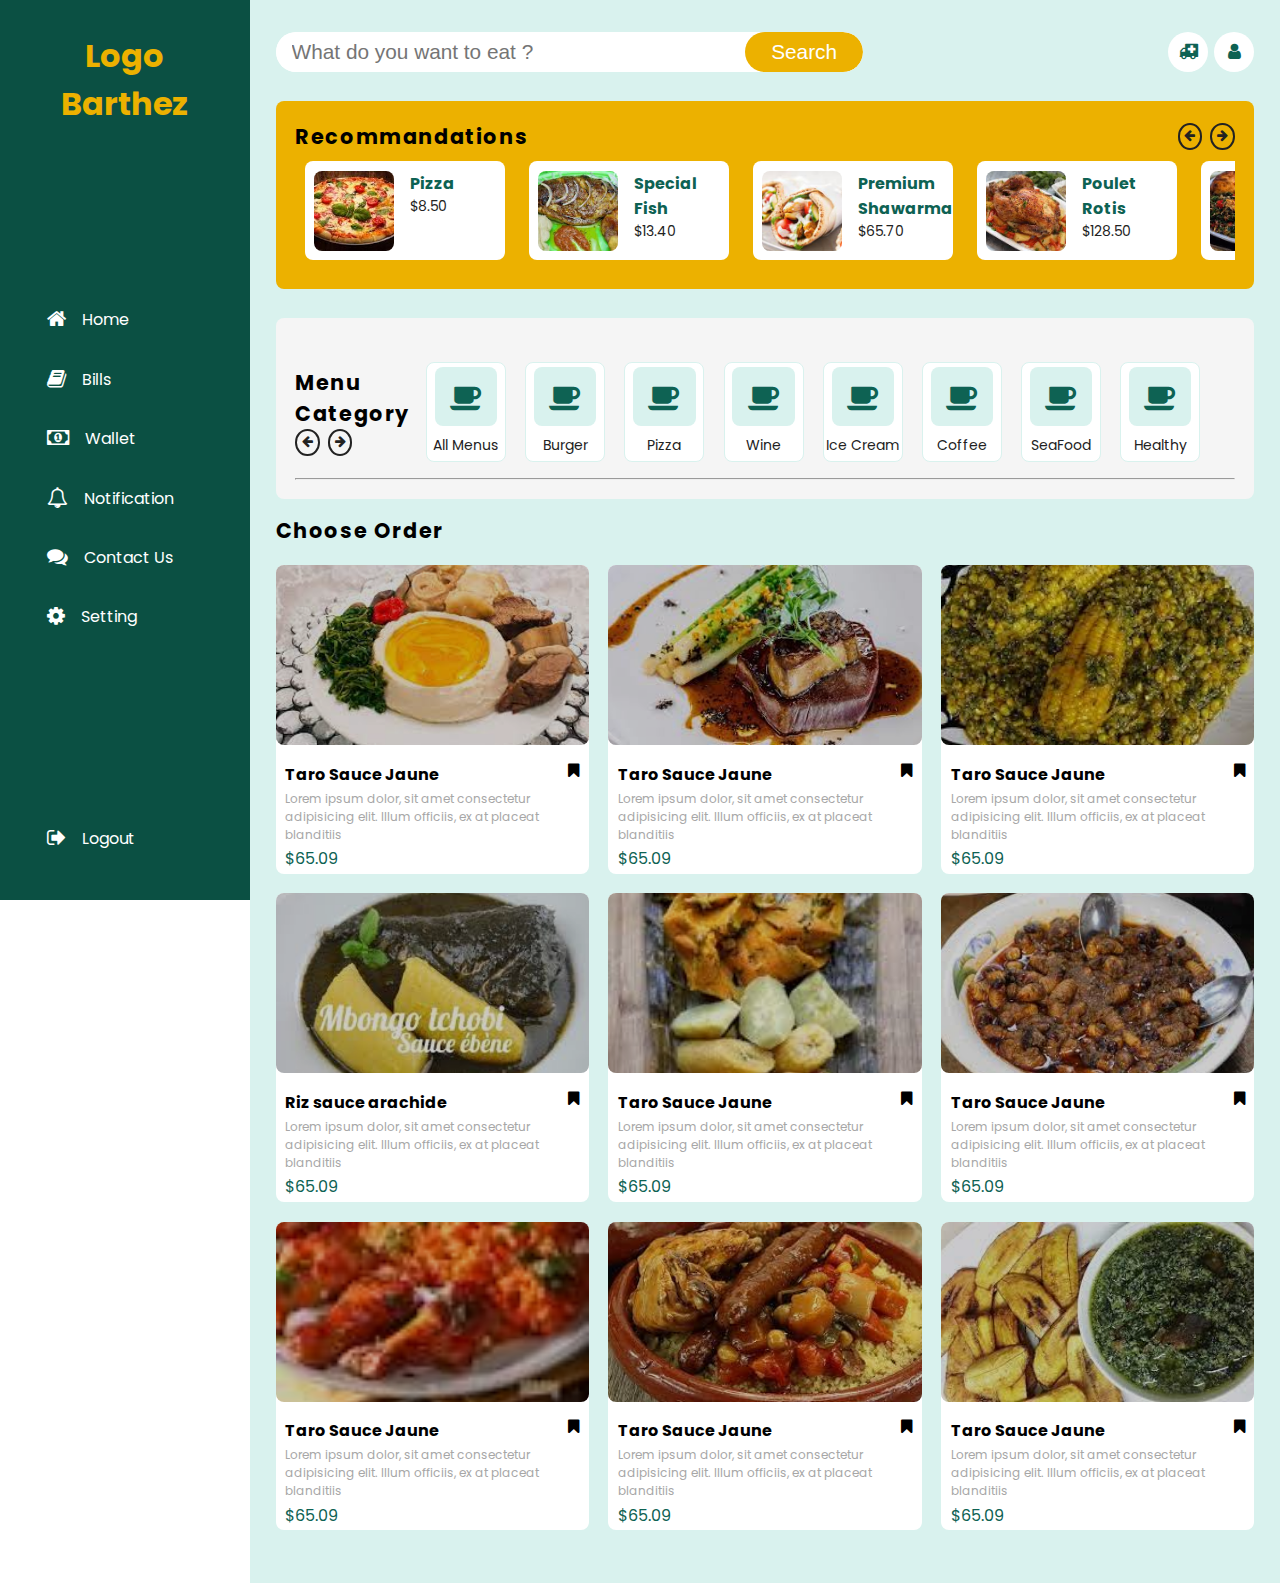
<file: index.htm>
<!DOCTYPE html>
<html lang="en">
    <head>
        <!-- Titre de la page -->
        <title>Food Website</title>
        
        <!-- MetaBalises -->
        <meta charset="UTF-8">
        <meta http-equiv="X-UA-Compatible" content="IE=7">
        <meta name="viewport" content="width=device-width, initial-scale=1.0">
        <meta name="description" content="Site pour commander des repas en ligne">
        <meta name="keywords" content="FoodTime, Restaurant, repas, commander, Barthez">
        <meta name="author" content="Kenwou Barthez, BarthezWeb">

        <!-- link CSS File -->
        <link rel="stylesheet" href="./style.css">

        <!-- Link SHORCUT ICON -->
        <link rel="shortcut icon" href="./img/icon.jpg" type="image/x-icon">

        <!-- Link AWESOME ICON -->
        <link rel="stylesheet" href="./font-awesome-4.7.0/css/font-awesome.css">

        <!-- Link JS FILE -->
        <script src="./script.js" defer></script>
    </head>
    <body>
        <!-- Sidebar -->
        <div class="sidebar" id="sideBar">
            <!-- Logo -->
            <h1 class="logo">Logo Barthez</h1>

            <!-- List of Menu -->
            <div class="siderbar-menu">
                <a href="#"><i class="fa fa-home"></i>Home</a>
                <a href="#"><i class="fa fa-book"></i>Bills</a>
                <a href="#"><i class="fa fa-money"></i>Wallet</a>
                <a href="#"><i class="fa fa-bell-o"></i>Notification</a>
                <a href="#"><i class="fa fa-comments"></i>Contact Us</a>
                <a href="#"><i class="fa fa-gear"></i>Setting</a>
            </div>
            
            <!-- Logout -->
            <div class="sidebar-logout">
                <a href="#"><i class="fa fa-sign-out"></i>Logout</a>
            </div>
        </div>
    
        
        <!-- Main -->
        <div class="main">
            <!-- main navbar -->
            <div class="main-navbar">
                <!-- Menu on mobile version -->
                <a href="#" class="menu-toggle" id="menuToggle"><i class="fa fa-bars"></i></a>
                <!-- Search Bar -->
                <div class="search-bar">
                    <input type="text" class="searchInput" id="searchInput" placeholder="What do you want to eat ?" minlength="3" maxlength="50" autocomplete="false">
                    <button class="searchBtn" id="searchBtn">Search</button>
                </div>

                <!-- Profile icon on left -->
                <div class="profile">
                    <a href="#" class="cart"><i class="fa fa-ambulance"></i></a>
                    <a href="#" class="user"><i class="fa fa-user"></i></a>
                </div>
            </div>

            <div class="main-highlight">
                <div class="main-header">
                    <h2 class="main-title">Recommandations</h2>
                    <div class="main-arrow">
                        <i class="fa fa-arrow-left previous"></i>
                        <i class="fa fa-arrow-right  next"></i>
                    </div>
                </div>

                <div class="highlight-wrapper">
                    <div class="highlight-card">
                        <img src="./img/pizza.jpg" class="highlight-img"></img>
                        <div class="highlight-desc">
                            <h4>Pizza</h4>
                            <p>$8.50</p>
                        </div>
                    </div>

                    <div class="highlight-card">
                        <img src="./img/fish.jpg" class="highlight-img"></img>
                        <div class="highlight-desc">
                            <h4>Special Fish</h4>
                            <p>$13.40</p>
                        </div>
                    </div>

                    <div class="highlight-card">
                        <img src="./img/shawarma.jpg" class="highlight-img"></img>
                        <div class="highlight-desc">
                            <h4>Premium Shawarma</h4>
                            <p>$65.70</p>
                        </div>
                    </div>

                    <div class="highlight-card">
                        <img src="./img/DG.jpg" class="highlight-img"></img>
                        <div class="highlight-desc">
                            <h4>Poulet Rotis</h4>
                            <p>$128.50</p>
                        </div>
                    </div>

                    <div class="highlight-card">
                        <img src="./img/rice.jpg" class="highlight-img"></img>
                        <div class="highlight-desc">
                            <h4>Nice Rice</h4>
                            <p>$18.50</p>
                        </div>
                    </div>
                    
                </div>
            </div>

            <!-- Main menu / order -->
            <div class="main-menus">
                <div class="main-filter">
                    <div>
                        <h2 class="main-title">Menu <br> Category</h2>
                        <div class="main-arrow">
                            <i class="fa fa-arrow-left"></i>
                            <i class="fa fa-arrow-right"></i>    
                        </div>
                    </div>    
                    
 
                    <div class="filter-wrapper">

                        <div class="filter-card">
                            <div class="filter-icon">
                                <i class="fa fa-coffee"></i>
                            </div>
                            <p>All Menus</p>
                        </div>

                        <div class="filter-card">
                            <div class="filter-icon">
                                <i class="fa fa-coffee"></i>
                            </div>
                            <p>Burger</p>
                        </div>

                        <div class="filter-card">
                            <div class="filter-icon">
                                <i class="fa fa-coffee"></i>
                            </div>
                            <p>Pizza</p>
                        </div>

                        <div class="filter-card">
                            <div class="filter-icon">
                                <i class="fa fa-coffee"></i>
                            </div>
                            <p>Wine</p>
                        </div>

                        <div class="filter-card">
                            <div class="filter-icon">
                                <i class="fa fa-coffee"></i>
                            </div>
                            <p>Ice Cream</p>
                        </div>


                        <div class="filter-card">
                            <div class="filter-icon">
                                <i class="fa fa-coffee"></i>
                            </div>
                            <p>Coffee</p>
                        </div>

                        <div class="filter-card">
                            <div class="filter-icon">
                                <i class="fa fa-coffee"></i>
                            </div>
                            <p>SeaFood</p>
                        </div>

                        <div class="filter-card">
                            <div class="filter-icon">
                                <i class="fa fa-coffee"></i>
                            </div>
                            <p>Healthy</p>
                        </div>
                    </div>
                </div>
                <hr class="divider">
            </div>


            <!-- List of foods -->
            <div class="main-details">
                <h2 class="main-title">Choose Order</h2>

                <div class="detail-wrapper">
                    <div class="detail-card">
                        <img src="./img/repas17.jpg" alt="Food" class="detail-img">
                        <div class="detail-desc">
                            <div class="detail-name">
                                <h4> Taro Sauce Jaune</h4>
                                <p class="detail-sub">Lorem ipsum dolor, sit amet consectetur adipisicing elit. Illum officiis, ex at placeat blanditiis </p>
                                <p class="detail-price">$65.09</p>
                            </div>
                            <i class="fa fa-bookmark detail-favorite"></i>
                        </div>
                    </div>

                    <div class="detail-card">
                        <img src="./img/repas1.jpg" alt="Food" class="detail-img">
                        <div class="detail-desc">
                            <div class="detail-name">
                                <h4> Taro Sauce Jaune</h4>
                                <p class="detail-sub">Lorem ipsum dolor, sit amet consectetur adipisicing elit. Illum officiis, ex at placeat blanditiis </p>
                                <p class="detail-price">$65.09</p>
                            </div>
                            <i class="fa fa-bookmark detail-favorite"></i>
                        </div>
                    </div>

                    <div class="detail-card">
                        <img src="./img/repas23.jpg" alt="Food" class="detail-img">
                        <div class="detail-desc">
                            <div class="detail-name">
                                <h4> Taro Sauce Jaune</h4>
                                <p class="detail-sub">Lorem ipsum dolor, sit amet consectetur adipisicing elit. Illum officiis, ex at placeat blanditiis </p>
                                <p class="detail-price">$65.09</p>
                            </div>
                            <i class="fa fa-bookmark detail-favorite"></i>
                        </div>
                    </div>

                    <div class="detail-card">
                        <img src="./img/repas24.jpg" alt="Food" class="detail-img">
                        <div class="detail-desc">
                            <div class="detail-name">
                                <h4> Riz sauce arachide</h4>
                                <p class="detail-sub">Lorem ipsum dolor, sit amet consectetur adipisicing elit. Illum officiis, ex at placeat blanditiis </p>
                                <p class="detail-price">$65.09</p>
                            </div>
                            <i class="fa fa-bookmark detail-favorite"></i>
                        </div>
                    </div>

                    <div class="detail-card">
                        <img src="./img/repas27.jpg" alt="Food" class="detail-img">
                        <div class="detail-desc">
                            <div class="detail-name">
                                <h4> Taro Sauce Jaune</h4>
                                <p class="detail-sub">Lorem ipsum dolor, sit amet consectetur adipisicing elit. Illum officiis, ex at placeat blanditiis </p>
                                <p class="detail-price">$65.09</p>
                            </div>
                            <i class="fa fa-bookmark detail-favorite"></i>
                        </div>
                    </div>

                    <div class="detail-card">
                        <img src="./img/repas28.jpg" alt="Food" class="detail-img">
                        <div class="detail-desc">
                            <div class="detail-name">
                                <h4> Taro Sauce Jaune</h4>
                                <p class="detail-sub">Lorem ipsum dolor, sit amet consectetur adipisicing elit. Illum officiis, ex at placeat blanditiis </p>
                                <p class="detail-price">$65.09</p>
                            </div>
                            <i class="fa fa-bookmark detail-favorite"></i>
                        </div>
                    </div>

                    <div class="detail-card">
                        <img src="./img/repas5.jpg" alt="Food" class="detail-img">
                        <div class="detail-desc">
                            <div class="detail-name">
                                <h4> Taro Sauce Jaune</h4>
                                <p class="detail-sub">Lorem ipsum dolor, sit amet consectetur adipisicing elit. Illum officiis, ex at placeat blanditiis </p>
                                <p class="detail-price">$65.09</p>
                            </div>
                            <i class="fa fa-bookmark detail-favorite"></i>
                        </div>
                    </div>

                    <div class="detail-card">
                        <img src="./img/repas8.jpg" alt="Food" class="detail-img">
                        <div class="detail-desc">
                            <div class="detail-name">
                                <h4> Taro Sauce Jaune</h4>
                                <p class="detail-sub">Lorem ipsum dolor, sit amet consectetur adipisicing elit. Illum officiis, ex at placeat blanditiis </p>
                                <p class="detail-price">$65.09</p>
                            </div>
                            <i class="fa fa-bookmark detail-favorite"></i>
                        </div>
                    </div>

                    <div class="detail-card">
                        <img src="./img/repas9.jpg" alt="Food" class="detail-img">
                        <div class="detail-desc">
                            <div class="detail-name">
                                <h4> Taro Sauce Jaune</h4>
                                <p class="detail-sub">Lorem ipsum dolor, sit amet consectetur adipisicing elit. Illum officiis, ex at placeat blanditiis </p>
                                <p class="detail-price">$65.09</p>
                            </div>
                            <i class="fa fa-bookmark detail-favorite"></i>
                        </div>
                    </div>

                </div>
            </div>
        </div>
    </body>
</html>
</file>
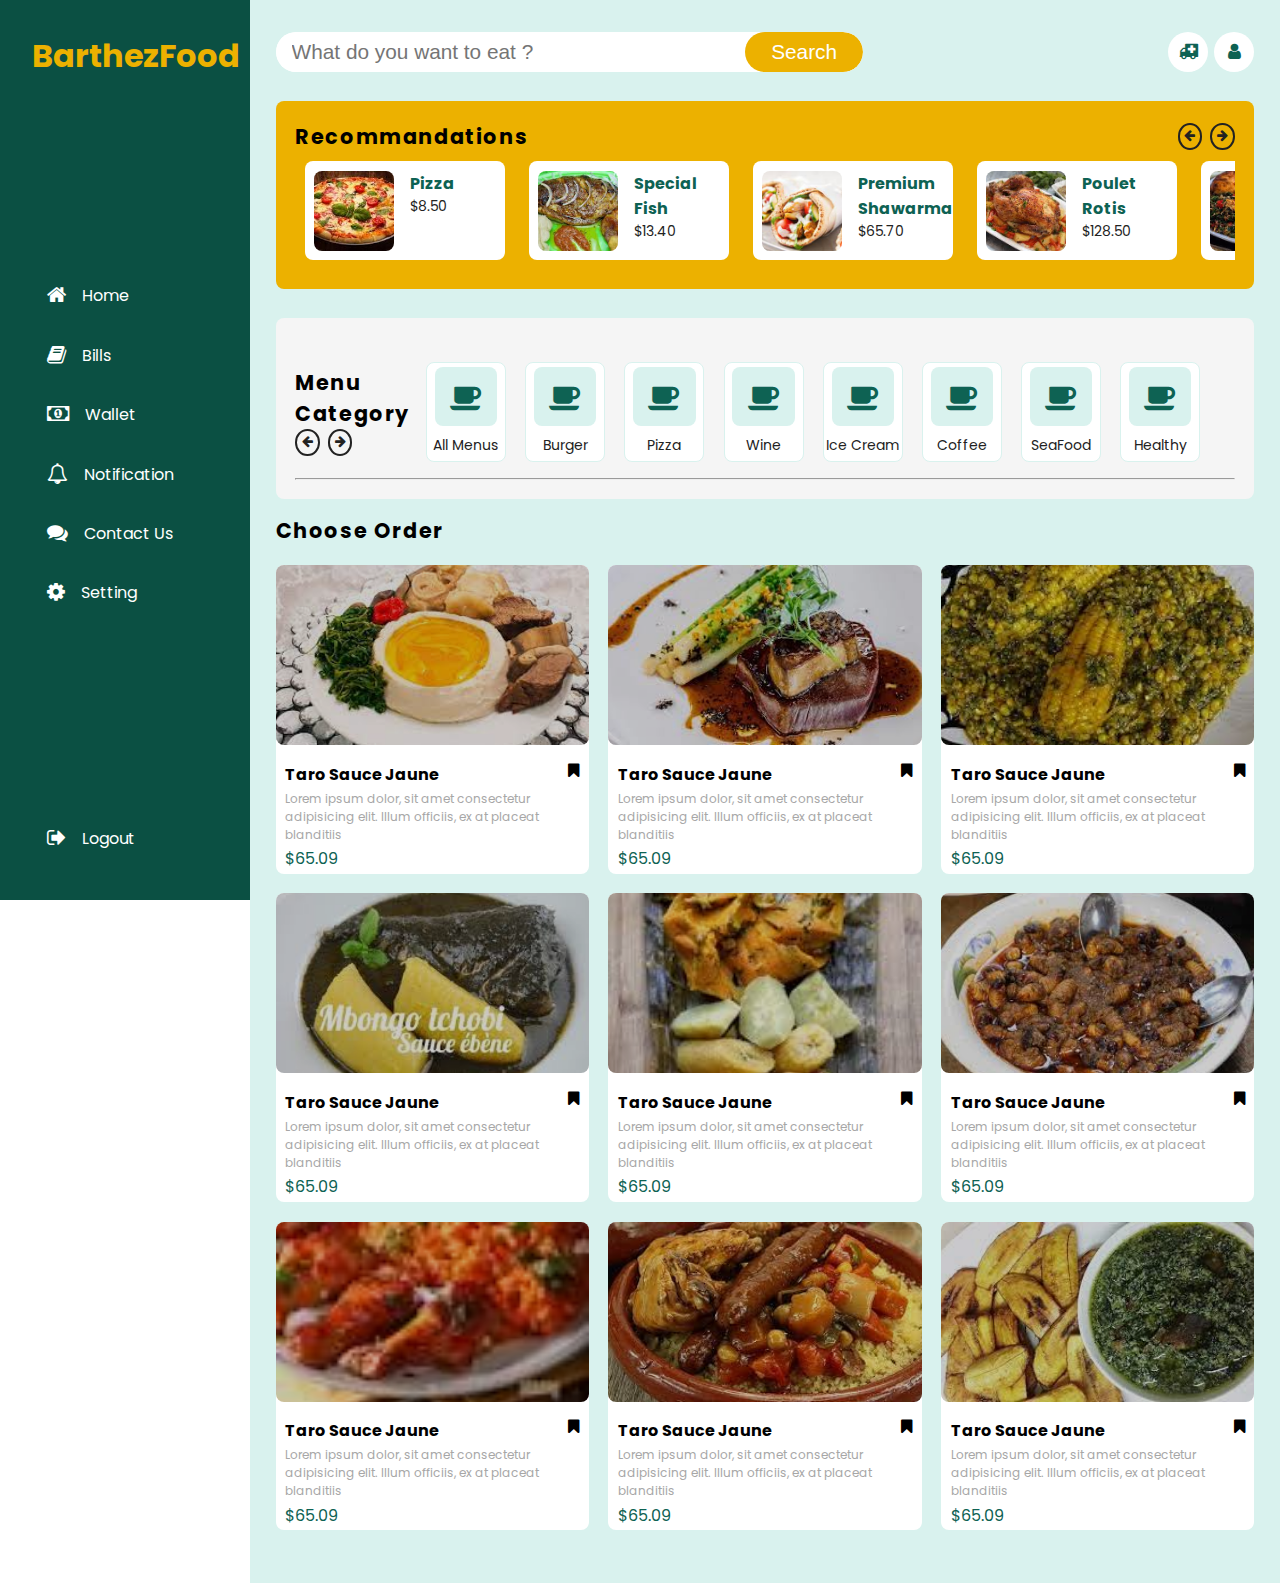
<file: Responsible Food Website/index.htm>
<!DOCTYPE html>
<html lang="en">
    <head>
        <!-- Titre de la page -->
        <title>Food Website</title>
        
        <!-- MetaBalises -->
        <meta charset="UTF-8">
        <meta http-equiv="X-UA-Compatible" content="IE=7">
        <meta name="viewport" content="width=device-width, initial-scale=1.0">
        <meta name="description" content="Site pour commander des repas en ligne">
        <meta name="keywords" content="FoodTime, Restaurant, repas, commander, Barthez">
        <meta name="author" content="Kenwou Barthez, BarthezWeb">

        <!-- link CSS File -->
        <link rel="stylesheet" href="./style.css">

        <!-- Link SHORCUT ICON -->
        <link rel="shortcut icon" href="./img/icon.jpg" type="image/x-icon">

        <!-- Link AWESOME ICON -->
        <link rel="stylesheet" href="./font-awesome-4.7.0/css/font-awesome.css">

        <!-- Link JS FILE -->
        <script src="./script.js" defer></script>
    </head>
    <body>
        <!-- Sidebar -->
        <div class="sidebar" id="sideBar">
            <!-- Logo -->
            <h1 class="logo">BarthezFood</h1>

            <!-- List of Menu -->
            <div class="siderbar-menu">
                <a href="#"><i class="fa fa-home"></i>Home</a>
                <a href="#"><i class="fa fa-book"></i>Bills</a>
                <a href="#"><i class="fa fa-money"></i>Wallet</a>
                <a href="#"><i class="fa fa-bell-o"></i>Notification</a>
                <a href="#"><i class="fa fa-comments"></i>Contact Us</a>
                <a href="#"><i class="fa fa-gear"></i>Setting</a>
            </div>
            
            <!-- Logout -->
            <div class="sidebar-logout">
                <a href="#"><i class="fa fa-sign-out"></i>Logout</a>
            </div>
        </div>
    
        
        <!-- Main -->
        <div class="main">
            <!-- main navbar -->
            <div class="main-navbar">
                <!-- Menu on mobile version -->
                <a href="#" class="menu-toggle" id="menuToggle"><i class="fa fa-bars"></i></a>
                <!-- Search Bar -->
                <div class="search-bar">
                    <input type="text" class="searchInput" id="searchInput" placeholder="What do you want to eat ?" minlength="3" maxlength="50" autocomplete="false">
                    <button class="searchBtn" id="searchBtn">Search</button>
                </div>

                <!-- Profile icon on left -->
                <div class="profile">
                    <a href="#" class="cart"><i class="fa fa-ambulance"></i></a>
                    <a href="#" class="user"><i class="fa fa-user"></i></a>
                </div>
            </div>

            <div class="main-highlight">
                <div class="main-header">
                    <h2 class="main-title">Recommandations</h2>
                    <div class="main-arrow">
                        <i class="fa fa-arrow-left previous"></i>
                        <i class="fa fa-arrow-right  next"></i>
                    </div>
                </div>

                <div class="highlight-wrapper">
                    <div class="highlight-card">
                        <img src="./img/pizza.jpg" class="highlight-img"></img>
                        <div class="highlight-desc">
                            <h4>Pizza</h4>
                            <p>$8.50</p>
                        </div>
                    </div>

                    <div class="highlight-card">
                        <img src="./img/fish.jpg" class="highlight-img"></img>
                        <div class="highlight-desc">
                            <h4>Special Fish</h4>
                            <p>$13.40</p>
                        </div>
                    </div>

                    <div class="highlight-card">
                        <img src="./img/shawarma.jpg" class="highlight-img"></img>
                        <div class="highlight-desc">
                            <h4>Premium Shawarma</h4>
                            <p>$65.70</p>
                        </div>
                    </div>

                    <div class="highlight-card">
                        <img src="./img/DG.jpg" class="highlight-img"></img>
                        <div class="highlight-desc">
                            <h4>Poulet Rotis</h4>
                            <p>$128.50</p>
                        </div>
                    </div>

                    <div class="highlight-card">
                        <img src="./img/rice.jpg" class="highlight-img"></img>
                        <div class="highlight-desc">
                            <h4>Nice Rice</h4>
                            <p>$18.50</p>
                        </div>
                    </div>
                    
                </div>
            </div>

            <!-- Main menu / order -->
            <div class="main-menus">
                <div class="main-filter">
                    <div>
                        <h2 class="main-title">Menu <br> Category</h2>
                        <div class="main-arrow">
                            <i class="fa fa-arrow-left"></i>
                            <i class="fa fa-arrow-right"></i>    
                        </div>
                    </div>    
                    
 
                    <div class="filter-wrapper">
 
                        <div class="filter-card">
                            <div class="filter-icon">
                                <i class="fa fa-coffee"></i>
                            </div>
                            <p>All Menus</p>
                        </div>

                        <div class="filter-card">
                            <div class="filter-icon">
                                <i class="fa fa-coffee"></i>
                            </div>
                            <p>Burger</p>
                        </div>

                        <div class="filter-card">
                            <div class="filter-icon">
                                <i class="fa fa-coffee"></i>
                            </div>
                            <p>Pizza</p>
                        </div>

                        <div class="filter-card">
                            <div class="filter-icon">
                                <i class="fa fa-coffee"></i>
                            </div>
                            <p>Wine</p>
                        </div>

                        <div class="filter-card">
                            <div class="filter-icon">
                                <i class="fa fa-coffee"></i>
                            </div>
                            <p>Ice Cream</p>
                        </div>


                        <div class="filter-card">
                            <div class="filter-icon">
                                <i class="fa fa-coffee"></i>
                            </div>
                            <p>Coffee</p>
                        </div>

                        <div class="filter-card">
                            <div class="filter-icon">
                                <i class="fa fa-coffee"></i>
                            </div>
                            <p>SeaFood</p>
                        </div>

                        <div class="filter-card">
                            <div class="filter-icon">
                                <i class="fa fa-coffee"></i>
                            </div>
                            <p>Healthy</p>
                        </div>
                    </div>
                </div>
                <hr class="divider">
            </div>


            <!-- List of foods -->
            <div class="main-details">
                <h2 class="main-title">Choose Order</h2>

                <div class="detail-wrapper">
                    <div class="detail-card">
                        <img src="./img/repas17.jpg" alt="Food" class="detail-img">
                        <div class="detail-desc">
                            <div class="detail-name">
                                <h4> Taro Sauce Jaune</h4>
                                <p class="detail-sub">Lorem ipsum dolor, sit amet consectetur adipisicing elit. Illum officiis, ex at placeat blanditiis </p>
                                <p class="detail-price">$65.09</p>
                            </div>
                            <i class="fa fa-bookmark detail-favorite"></i>
                        </div>
                    </div>

                    <div class="detail-card">
                        <img src="./img/repas1.jpg" alt="Food" class="detail-img">
                        <div class="detail-desc">
                            <div class="detail-name">
                                <h4> Taro Sauce Jaune</h4>
                                <p class="detail-sub">Lorem ipsum dolor, sit amet consectetur adipisicing elit. Illum officiis, ex at placeat blanditiis </p>
                                <p class="detail-price">$65.09</p>
                            </div>
                            <i class="fa fa-bookmark detail-favorite"></i>
                        </div>
                    </div>

                    <div class="detail-card">
                        <img src="./img/repas23.jpg" alt="Food" class="detail-img">
                        <div class="detail-desc">
                            <div class="detail-name">
                                <h4> Taro Sauce Jaune</h4>
                                <p class="detail-sub">Lorem ipsum dolor, sit amet consectetur adipisicing elit. Illum officiis, ex at placeat blanditiis </p>
                                <p class="detail-price">$65.09</p>
                            </div>
                            <i class="fa fa-bookmark detail-favorite"></i>
                        </div>
                    </div>

                    <div class="detail-card">
                        <img src="./img/repas24.jpg" alt="Food" class="detail-img">
                        <div class="detail-desc">
                            <div class="detail-name">
                                <h4> Taro Sauce Jaune</h4>
                                <p class="detail-sub">Lorem ipsum dolor, sit amet consectetur adipisicing elit. Illum officiis, ex at placeat blanditiis </p>
                                <p class="detail-price">$65.09</p>
                            </div>
                            <i class="fa fa-bookmark detail-favorite"></i>
                        </div>
                    </div>

                    <div class="detail-card">
                        <img src="./img/repas27.jpg" alt="Food" class="detail-img">
                        <div class="detail-desc">
                            <div class="detail-name">
                                <h4> Taro Sauce Jaune</h4>
                                <p class="detail-sub">Lorem ipsum dolor, sit amet consectetur adipisicing elit. Illum officiis, ex at placeat blanditiis </p>
                                <p class="detail-price">$65.09</p>
                            </div>
                            <i class="fa fa-bookmark detail-favorite"></i>
                        </div>
                    </div>

                    <div class="detail-card">
                        <img src="./img/repas28.jpg" alt="Food" class="detail-img">
                        <div class="detail-desc">
                            <div class="detail-name">
                                <h4> Taro Sauce Jaune</h4>
                                <p class="detail-sub">Lorem ipsum dolor, sit amet consectetur adipisicing elit. Illum officiis, ex at placeat blanditiis </p>
                                <p class="detail-price">$65.09</p>
                            </div>
                            <i class="fa fa-bookmark detail-favorite"></i>
                        </div>
                    </div>

                    <div class="detail-card">
                        <img src="./img/repas5.jpg" alt="Food" class="detail-img">
                        <div class="detail-desc">
                            <div class="detail-name">
                                <h4> Taro Sauce Jaune</h4>
                                <p class="detail-sub">Lorem ipsum dolor, sit amet consectetur adipisicing elit. Illum officiis, ex at placeat blanditiis </p>
                                <p class="detail-price">$65.09</p>
                            </div>
                            <i class="fa fa-bookmark detail-favorite"></i>
                        </div>
                    </div>

                    <div class="detail-card">
                        <img src="./img/repas8.jpg" alt="Food" class="detail-img">
                        <div class="detail-desc">
                            <div class="detail-name">
                                <h4> Taro Sauce Jaune</h4>
                                <p class="detail-sub">Lorem ipsum dolor, sit amet consectetur adipisicing elit. Illum officiis, ex at placeat blanditiis </p>
                                <p class="detail-price">$65.09</p>
                            </div>
                            <i class="fa fa-bookmark detail-favorite"></i>
                        </div>
                    </div>

                    <div class="detail-card">
                        <img src="./img/repas9.jpg" alt="Food" class="detail-img">
                        <div class="detail-desc">
                            <div class="detail-name">
                                <h4> Taro Sauce Jaune</h4>
                                <p class="detail-sub">Lorem ipsum dolor, sit amet consectetur adipisicing elit. Illum officiis, ex at placeat blanditiis </p>
                                <p class="detail-price">$65.09</p>
                            </div>
                            <i class="fa fa-bookmark detail-favorite"></i>
                        </div>
                    </div>

                </div>
            </div>
        </div>
    </body>
</html>
</file>
<file: style.css>
@import url('https://fonts.googleapis.com/css2?family=Lato:wght@300;400;700;900&family=Poppins:ital,wght@0,300;1,200;1,300;1,400;1,600;1,700;1,800;1,900&family=Roboto:ital,wght@0,300;0,400;0,500;0,700;0,900;1,500;1,700;1,900&display=swap');

:root{
    --primaryColor: #0e6253;
    --primary2Color: #0b5043;
    --secondaryColor: #ecb100;
    --whiteColor: #fff;
    --blackColor: #222;
    --softGreenColor: #d9f2ee;
    --darkGreyColor: #a7a7a7;
    --gryColor: #f5f5f5;
}

*, ::after, ::before{
    margin: 0;
    padding: 0;
    outline: 0;
    box-sizing: border-box;
    scroll-behavior: smooth;
    transition: all .3s ease;
}

a{
    text-decoration: none;
}

ol, ul, li{
    list-style-type: none;
}

img{
    object-fit: cover;
    object-position: center;
}

body{
    font-family: 'Poppins', Verdana, Geneva, Tahoma, sans-serif;
    max-width: 100vw;
    min-height: 100vh;
    display: flex;
}

.sidebar{
    width: 250px;
    height: 100vh;
    display: flex;
    flex-direction: column;
    justify-content: space-between;
    padding: 2rem;
    position: sticky;
    top: 0;
    left: 0;
    border-right: 2px solid var(--primary2Color);
    background-color: var(--primaryColor);
    color: var(--whiteColor);
}

.sidebar:hover{
    background-color: var(--primary2Color);
}

.sidebar .logo{
    text-align: center;
    cursor: context-menu;
    color: var(--secondaryColor);
}

.siderbar-menu{
    display: flex;
    flex-direction: column;
}

:is(.sidebar-logout,.siderbar-menu) a{
    padding: 5% 8%;
    margin: 0.5rem 0;
    display: flex;
    align-items: center;
    gap: 1rem;
    justify-content: flex-start;
    color: var(--whiteColor);
    /* transition: all .5s ease-in-out; */
}

:is(.sidebar-logout,.siderbar-menu) a:hover{
    transform: scale(1.2);
    color: var(--softGreenColor);
    background-color: var(--secondaryColor);
    border-radius: 1rem;
}

:is(.sidebar-logout,.siderbar-menu) a i{
    font-size: 1.3rem;
}

.main{
    width: calc(100% - 250px);
    min-height: 100vh;
    height: max-content;
    padding: 2rem 2vw ;
    background-color: var(--softGreenColor);
}

.main-navbar{
    display: flex;
    justify-content: space-between;
    align-items: center;
}

.main-navbar .search-bar{
    width: 60%;
    height: 40px;
    display: flex;
    align-items: center;
    justify-content: space-around;
    border-radius: 20px;
    background-color: var(--whiteColor);
    overflow: hidden;
}

.main-navbar .search-bar:hover{
    box-shadow: 1px 8px 15px var(--darkGreyColor);
}

.main-navbar .search-bar .searchInput{
    width: 80%;
    height: 100%;
    border: none;
    border-radius: 20px 0 0 20px;
    padding: 1rem;
    font-size: 1.3rem;
}

.main-navbar .search-bar .searchBtn{
    width: 20%;
    height: 100%;
    border: none;
    border-radius:  20px;
    background-color: var(--secondaryColor);
    color: var(--whiteColor);
    font-size: 1.3rem;
    cursor: pointer;
}

.main-navbar .search-bar .searchBtn:hover{
    background-color: var(--primaryColor);
    transform: scale(1.05);
}

.main-navbar .profile{
    display: flex;
    align-items: center;
    gap: .4rem;
}

.main-navbar .menu-toggle,
.main-navbar .profile a{
    background-color: var(--whiteColor);
    color: var(--primaryColor);
    height: 40px;
    width: 40px;
    border-radius: 50%;
    padding: 10px;
    display: flex;
    align-items: center;
    justify-content: center;
    transition: all .5s;
}

:is(.main-navbar, .main-navbar .profile) a:hover{
    background-color: var(--primaryColor);
    color: var(--whiteColor);
    transition: all .5s;
    box-shadow: 1px 4px 9px var(--darkGreyColor);
}

:is(.main-navbar, .main-navbar .profile) i{
    font-size: 18px;
}

.main-navbar .menu-toggle{
    display: none;
}

.main-highlight{
    margin: 3% 0;
    padding: 2%;
    border: 0;
    background-color: var(--secondaryColor);
    border-radius: 8px;
}

.main-highlight .main-header{
    display: flex;
    justify-content: space-between;
    align-items: center;
    width: 100%;
}

.main-title{
    letter-spacing: .1rem;
    font-size: 1.3rem;
}

.main-arrow{
    display: flex;
    gap: .5rem;
}

.main-arrow i{
    display: flex;
    justify-content: center;
    align-items: center;
    color: var(--blackColor);
    border: 2px solid var(--blackColor);
    background-color: transparent;
    padding: .3rem;
    border-radius: 50%;
    cursor: pointer;
    font-size: .8rem;
}

.main-arrow i:hover{
    color: var(--primaryColor);
    border: 2px solid var(--primaryColor);
    background-color: var(--softGreenColor);
}

.highlight-wrapper{
    display: flex;
    padding: 1%;
    gap: 1.5rem;
    overflow-x: hidden;
}

.highlight-wrapper .highlight-card{
    display: flex;
    flex-direction: row;
    width: 80%;
    min-width: 200px;
    height: 100%;
    gap: 1rem;
    border-radius: 8px;
    padding: 1%;
    cursor: pointer;
    background-color: var(--whiteColor);
}

.highlight-wrapper .highlight-card:hover{
    background: var(--gryColor);
    box-shadow: 1px 4px 9px var(--darkGreyColor);
}

.highlight-wrapper .highlight-img{
    width: 80px;
    height: 80px;
    object-position: center;
    border-radius: 8px;
}

.highlight-wrapper .highlight-desc h4{
    color: var(--primaryColor);
}

.highlight-wrapper .highlight-desc p{
    color: var(--blackColor);
    font-size: 14px;
}

.main-menus{
    min-height: 100%;
    background-color: var(--gryColor);
    border-radius: 8px;
    padding: 2%;
}

.main-filter{
    width: 100%;
    display: flex;
    align-items: center;
    gap: 1rem;
    margin-top: 1.5rem;    
}

.filter-wrapper{
    display: flex;
    justify-content: flex-start;
    width: 100%;
    height: 100px;
    overflow-x: hidden;
    gap: 1.2rem;
}

.filter-wrapper .filter-card{
    display: flex;
    flex-direction: column;
    align-items: center;
    justify-content: space-around;
    min-width: 80px;
    height: 100%;
    cursor: pointer;
    font-size: 14px;
    border: 1px solid var(--softGreenColor);
    border-radius: 8px;
    color: var(--blackColor);
    background-color: var(--whiteColor);
}

.filter-wrapper .filter-card:hover{
    background-color: var(--primaryColor);
}

.filter-card .filter-icon{
    display: flex;
    justify-content: center;
    align-items: center;
    width: 80%;
    height: 60%;
    font-size: 30px;
    background-color: var(--softGreenColor);
    color: var(--primaryColor);
    border-radius: 8px;
}

.filter-wrapper .filter-card:hover .filter-icon{
    background-color: var(--whiteColor);
}

.divider{
    color: var(--primaryColor);
    margin-top: 1rem;
}

.main-details{
     padding: 1rem 0 1.5rem 0;   
}

.detail-wrapper{
    display: grid;
    grid-template-columns: repeat(auto-fit, minmax(250px, 1fr));
    width: 100%;
    margin-top: 1rem;
    gap: 2%;
    border-radius: 8px;
}

.detail-card{
    min-height: 280px;
    height: 100%;
    background-color: var(--whiteColor);
    border-radius: 8px;
    margin: 1% 0;
    cursor: pointer;
}

.detail-card:hover{
    background-color: var(--gryColor);
    box-shadow: 1px 4px 9px var(--darkGreyColor);
}

.detail-card img{
    width: 100%;
    height: 180px;
    border-radius: 8px;
    filter: brightness(.8);
}

.detail-desc{
    display: flex;
    justify-content: space-between;
    align-items: flex-start;
    width: 100%;
    padding: 3%;
}

.detail-sub{
    font-size: 12px;
    color: var(--darkGreyColor);
    letter-spacing: .5;
    margin: 1% 0;
}

.detail-card:hover .detail-sub{
    color: var(--blackColor);
}

.detail-price{
    color: var(--primaryColor);
}

.detail-card:hover .detail-price{
    letter-spacing: .15rem;
}

.detail-favorite{
    font-size: 34px;
}

.detail-card:hover .detail-name h4{
    color: var(--primaryColor);
}

.detail-card:hover img{
    opacity: 1;
}

/* Mobile View */
@media screen and (max-width: 640px) {
    .sidebar{
        display: none;
    }

    .main{
        width: 100%;
    }    

    .main-navbar .menu-toggle{
        display: block;
        z-index: 5;
    }
    
    .sidebar.active{
        display: flex;
        z-index: 10;
    }
    
    
}
</file>
<file: Responsible Food Website/style.css>
@import url('https://fonts.googleapis.com/css2?family=Lato:wght@300;400;700;900&family=Poppins:ital,wght@0,300;1,200;1,300;1,400;1,600;1,700;1,800;1,900&family=Roboto:ital,wght@0,300;0,400;0,500;0,700;0,900;1,500;1,700;1,900&display=swap');

:root{
    --primaryColor: #0e6253;
    --primary2Color: #0b5043;
    --secondaryColor: #ecb100;
    --whiteColor: #fff;
    --blackColor: #222;
    --softGreenColor: #d9f2ee;
    --darkGreyColor: #a7a7a7;
    --gryColor: #f5f5f5;
}

*, ::after, ::before{
    margin: 0;
    padding: 0;
    outline: 0;
    box-sizing: border-box;
    scroll-behavior: smooth;
    transition: all .3s ease;
}

a{
    text-decoration: none;
}

ol, ul, li{
    list-style-type: none;
}

img{
    object-fit: cover;
    object-position: center;
}

body{
    font-family: 'Poppins', Verdana, Geneva, Tahoma, sans-serif;
    max-width: 100vw;
    min-height: 100vh;
    display: flex;
}

.sidebar{
    width: 250px;
    height: 100vh;
    display: flex;
    flex-direction: column;
    justify-content: space-between;
    padding: 2rem;
    position: sticky;
    top: 0;
    left: 0;
    border-right: 2px solid var(--primary2Color);
    background-color: var(--primaryColor);
    color: var(--whiteColor);
}

.sidebar:hover{
    background-color: var(--primary2Color);
}

.sidebar .logo{
    text-align: center;
    cursor: context-menu;
    color: var(--secondaryColor);
}

.siderbar-menu{
    display: flex;
    flex-direction: column;
}

:is(.sidebar-logout,.siderbar-menu) a{
    padding: 5% 8%;
    margin: 0.5rem 0;
    display: flex;
    align-items: center;
    gap: 1rem;
    justify-content: flex-start;
    color: var(--whiteColor);
    /* transition: all .5s ease-in-out; */
}

:is(.sidebar-logout,.siderbar-menu) a:hover{
    transform: scale(1.2);
    color: var(--softGreenColor);
    background-color: var(--secondaryColor);
    border-radius: 1rem;
}

:is(.sidebar-logout,.siderbar-menu) a i{
    font-size: 1.3rem;
}

.main{
    width: calc(100% - 250px);
    min-height: 100vh;
    height: max-content;
    padding: 2rem 2vw ;
    background-color: var(--softGreenColor);
}

.main-navbar{
    display: flex;
    justify-content: space-between;
    align-items: center;
}

.main-navbar .search-bar{
    width: 60%;
    height: 40px;
    display: flex;
    align-items: center;
    justify-content: space-around;
    border-radius: 20px;
    background-color: var(--whiteColor);
    overflow: hidden;
}

.main-navbar .search-bar:hover{
    box-shadow: 1px 8px 15px var(--darkGreyColor);
}

.main-navbar .search-bar .searchInput{
    width: 80%;
    height: 100%;
    border: none;
    border-radius: 20px 0 0 20px;
    padding: 1rem;
    font-size: 1.3rem;
}

.main-navbar .search-bar .searchBtn{
    width: 20%;
    height: 100%;
    border: none;
    border-radius:  20px;
    background-color: var(--secondaryColor);
    color: var(--whiteColor);
    font-size: 1.3rem;
    cursor: pointer;
}

.main-navbar .search-bar .searchBtn:hover{
    background-color: var(--primaryColor);
    transform: scale(1.05);
}

.main-navbar .profile{
    display: flex;
    align-items: center;
    gap: .4rem;
}

.main-navbar .menu-toggle,
.main-navbar .profile a{
    background-color: var(--whiteColor);
    color: var(--primaryColor);
    height: 40px;
    width: 40px;
    border-radius: 50%;
    padding: 10px;
    display: flex;
    align-items: center;
    justify-content: center;
    transition: all .5s;
}

:is(.main-navbar, .main-navbar .profile) a:hover{
    background-color: var(--primaryColor);
    color: var(--whiteColor);
    transition: all .5s;
    box-shadow: 1px 4px 9px var(--darkGreyColor);
}

:is(.main-navbar, .main-navbar .profile) i{
    font-size: 18px;
}

.main-navbar .menu-toggle{
    display: none;
}

.main-highlight{
    margin: 3% 0;
    padding: 2%;
    border: 0;
    background-color: var(--secondaryColor);
    border-radius: 8px;
}

.main-highlight .main-header{
    display: flex;
    justify-content: space-between;
    align-items: center;
    width: 100%;
}

.main-title{
    letter-spacing: .1rem;
    font-size: 1.3rem;
}

.main-arrow{
    display: flex;
    gap: .5rem;
}

.main-arrow i{
    display: flex;
    justify-content: center;
    align-items: center;
    color: var(--blackColor);
    border: 2px solid var(--blackColor);
    background-color: transparent;
    padding: .3rem;
    border-radius: 50%;
    cursor: pointer;
    font-size: .8rem;
}

.main-arrow i:hover{
    color: var(--primaryColor);
    border: 2px solid var(--primaryColor);
    background-color: var(--softGreenColor);
}

.highlight-wrapper{
    display: flex;
    padding: 1%;
    gap: 1.5rem;
    overflow-x: hidden;
}

.highlight-wrapper .highlight-card{
    display: flex;
    flex-direction: row;
    width: 80%;
    min-width: 200px;
    height: 100%;
    gap: 1rem;
    border-radius: 8px;
    padding: 1%;
    cursor: pointer;
    background-color: var(--whiteColor);
}

.highlight-wrapper .highlight-card:hover{
    background: var(--gryColor);
    box-shadow: 1px 4px 9px var(--darkGreyColor);
}

.highlight-wrapper .highlight-img{
    width: 80px;
    height: 80px;
    object-position: center;
    border-radius: 8px;
}

.highlight-wrapper .highlight-desc h4{
    color: var(--primaryColor);
}

.highlight-wrapper .highlight-desc p{
    color: var(--blackColor);
    font-size: 14px;
}

.main-menus{
    min-height: 100%;
    background-color: var(--gryColor);
    border-radius: 8px;
    padding: 2%;
}

.main-filter{
    width: 100%;
    display: flex;
    align-items: center;
    gap: 1rem;
    margin-top: 1.5rem;    
}

.filter-wrapper{
    display: flex;
    justify-content: flex-start;
    width: 100%;
    height: 100px;
    overflow-x: hidden;
    gap: 1.2rem;
}

.filter-wrapper .filter-card{
    display: flex;
    flex-direction: column;
    align-items: center;
    justify-content: space-around;
    min-width: 80px;
    height: 100%;
    cursor: pointer;
    font-size: 14px;
    border: 1px solid var(--softGreenColor);
    border-radius: 8px;
    color: var(--blackColor);
    background-color: var(--whiteColor);
}

.filter-wrapper .filter-card:hover{
    background-color: var(--primaryColor);
}

.filter-card .filter-icon{
    display: flex;
    justify-content: center;
    align-items: center;
    width: 80%;
    height: 60%;
    font-size: 30px;
    background-color: var(--softGreenColor);
    color: var(--primaryColor);
    border-radius: 8px;
}

.filter-wrapper .filter-card:hover .filter-icon{
    background-color: var(--whiteColor);
}

.divider{
    color: var(--primaryColor);
    margin-top: 1rem;
}

.main-details{
     padding: 1rem 0 1.5rem 0;   
}

.detail-wrapper{
    display: grid;
    grid-template-columns: repeat(auto-fit, minmax(250px, 1fr));
    width: 100%;
    margin-top: 1rem;
    gap: 2%;
    border-radius: 8px;
}

.detail-card{
    min-height: 280px;
    height: 100%;
    background-color: var(--whiteColor);
    border-radius: 8px;
    margin: 1% 0;
    cursor: pointer;
}

.detail-card:hover{
    background-color: var(--gryColor);
    box-shadow: 1px 4px 9px var(--darkGreyColor);
}

.detail-card img{
    width: 100%;
    height: 180px;
    border-radius: 8px;
    filter: brightness(.8);
}

.detail-desc{
    display: flex;
    justify-content: space-between;
    align-items: flex-start;
    width: 100%;
    padding: 3%;
}

.detail-sub{
    font-size: 12px;
    color: var(--darkGreyColor);
    letter-spacing: .5;
    margin: 1% 0;
}

.detail-card:hover .detail-sub{
    color: var(--blackColor);
}

.detail-price{
    color: var(--primaryColor);
}

.detail-card:hover .detail-price{
    letter-spacing: .15rem;
}

.detail-favorite{
    font-size: 34px;
}

.detail-card:hover .detail-name h4{
    color: var(--primaryColor);
}

.detail-card:hover img{
    opacity: 1;
}

/* Mobile View */
@media screen and (max-width: 640px) {
    .sidebar{
        display: none;
    }

    .main{
        width: 100%;
    }    

    .main-navbar .menu-toggle{
        display: block;
        z-index: 5;
    }
    
    .sidebar.active{
        display: flex;
        z-index: 10;
    }
    
    
}
</file>
